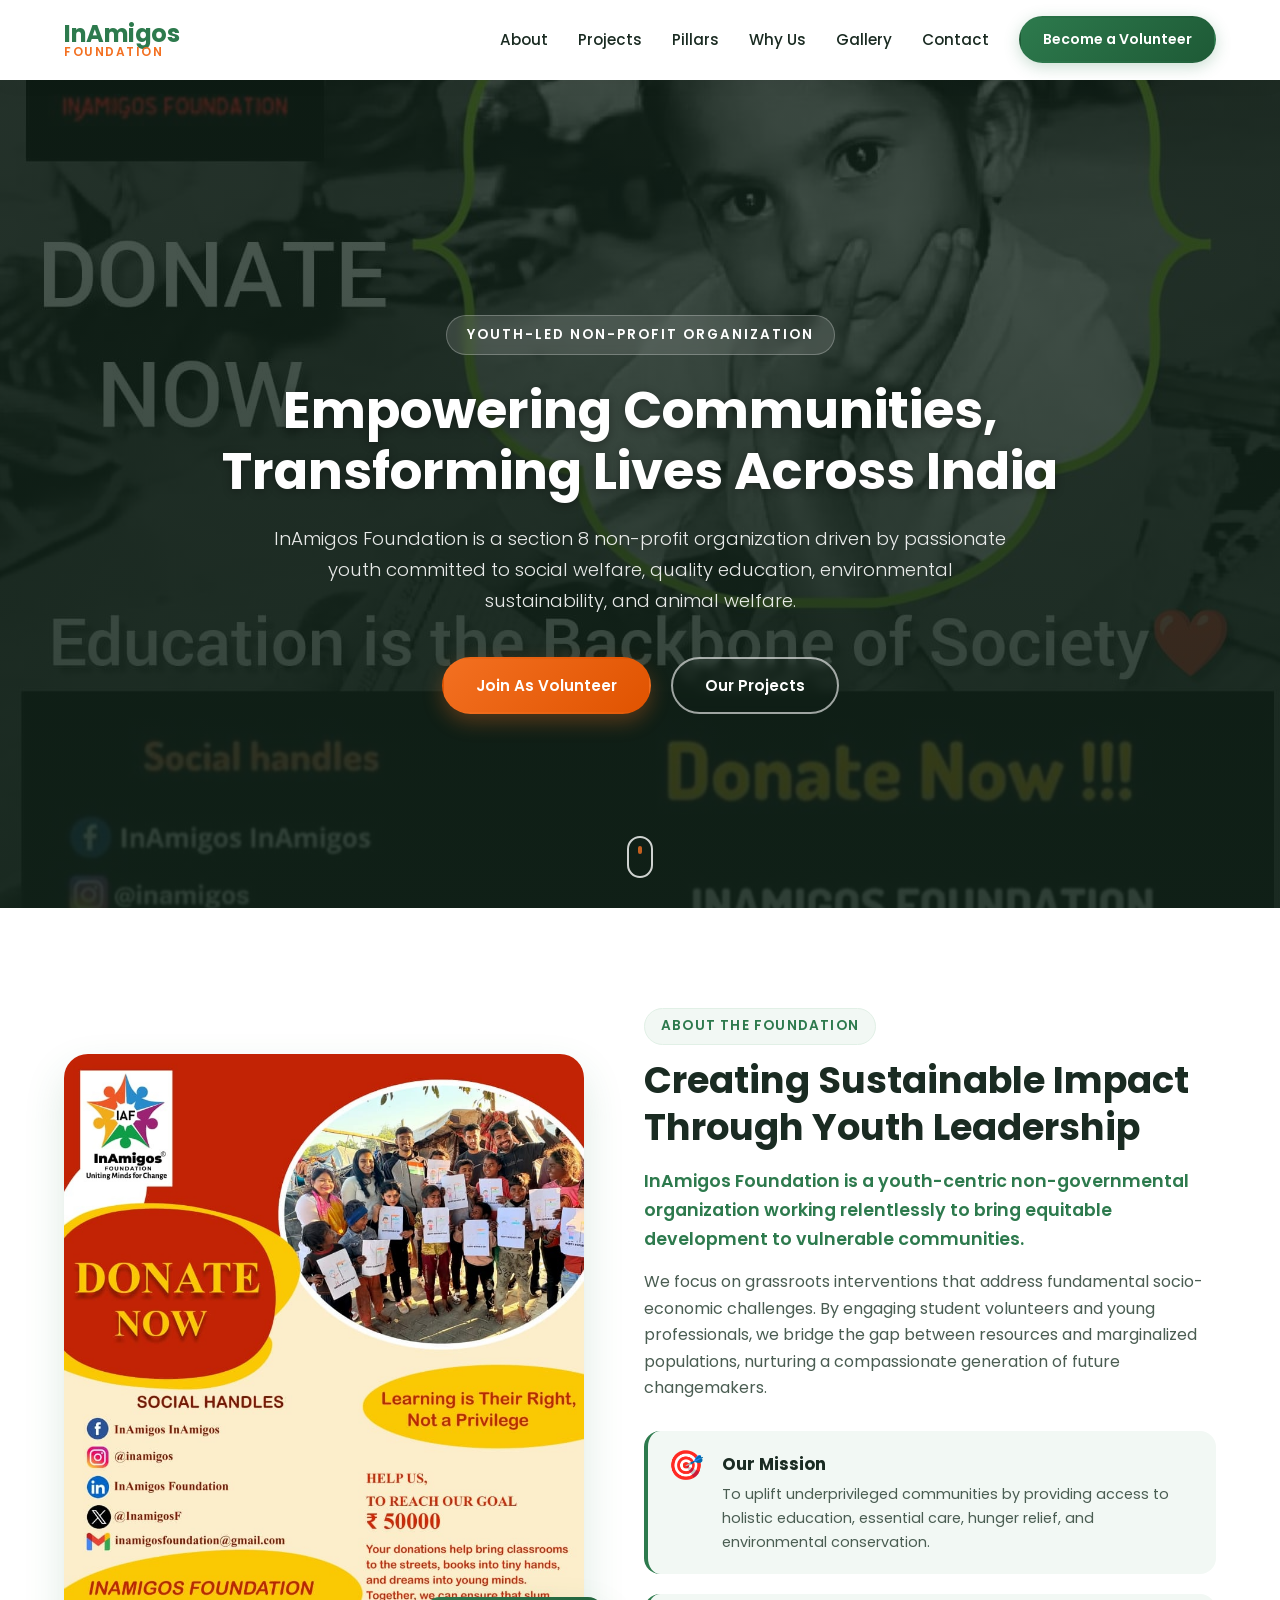
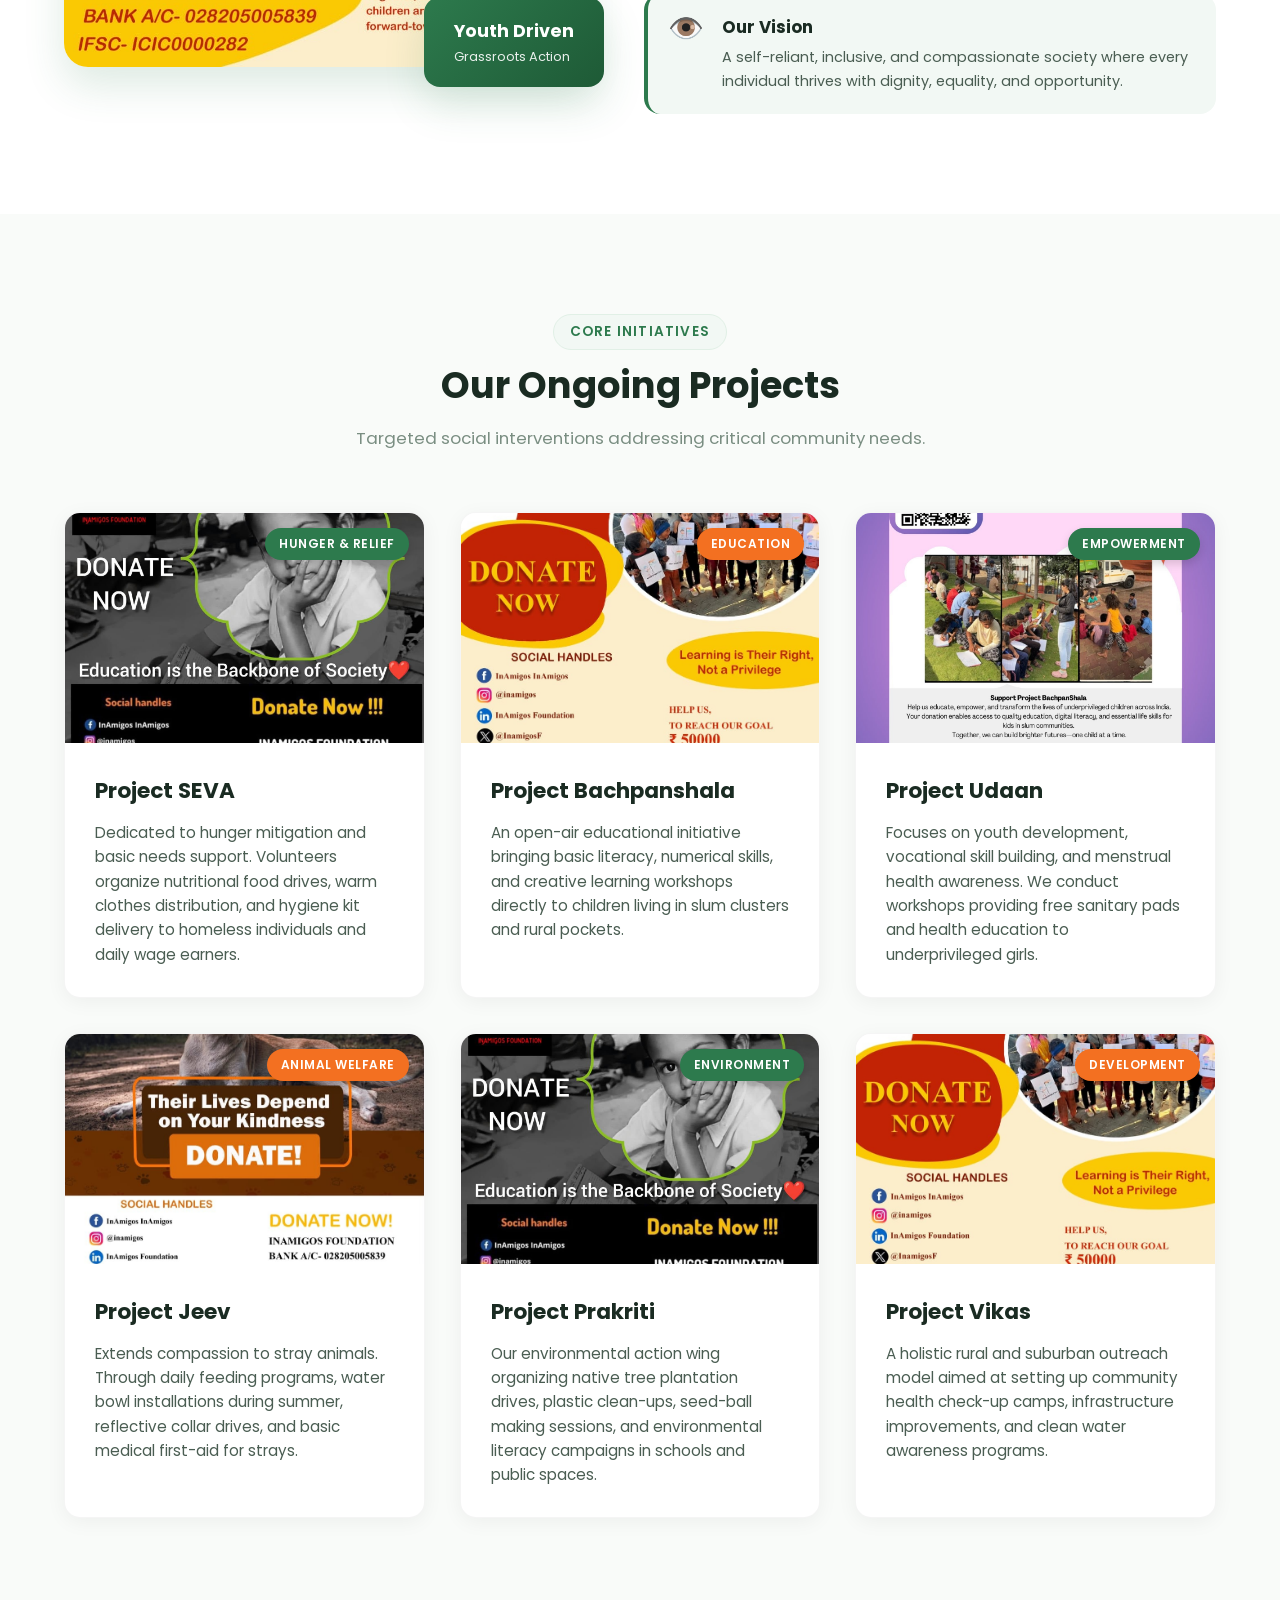
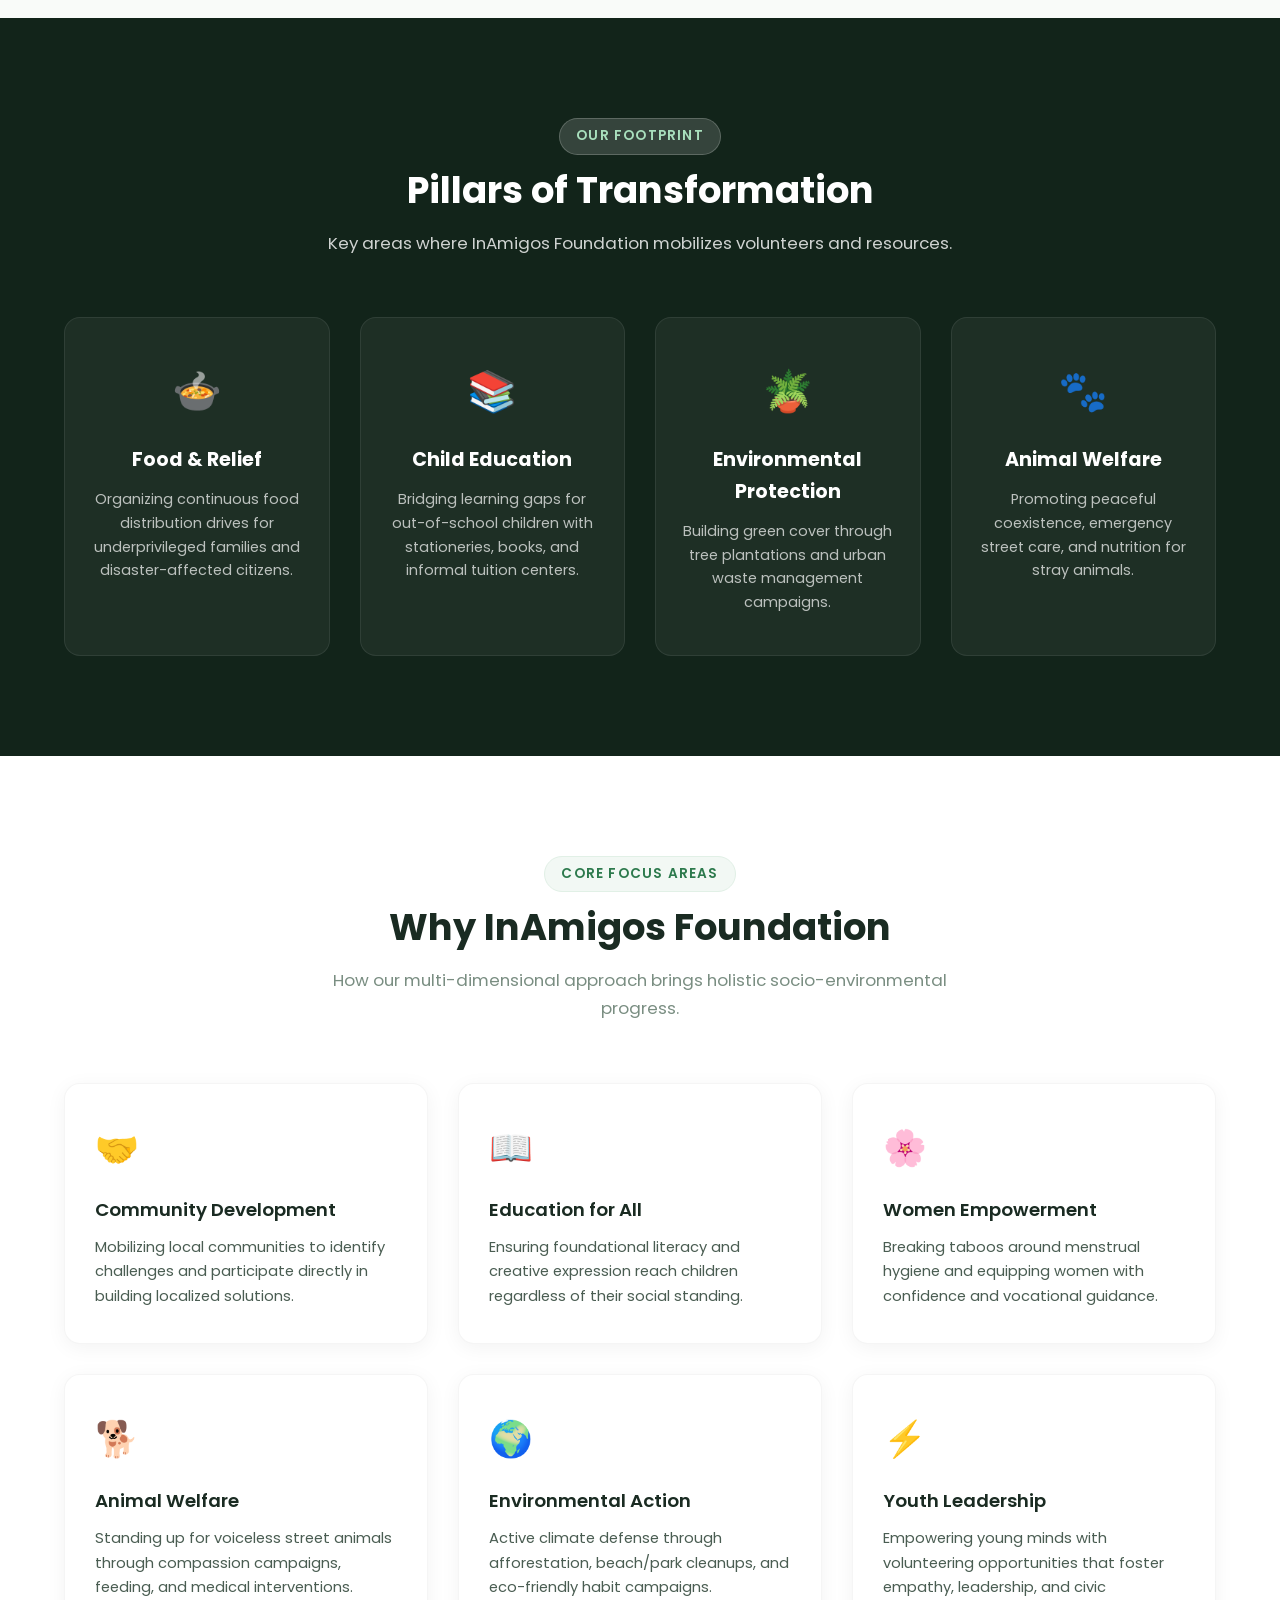
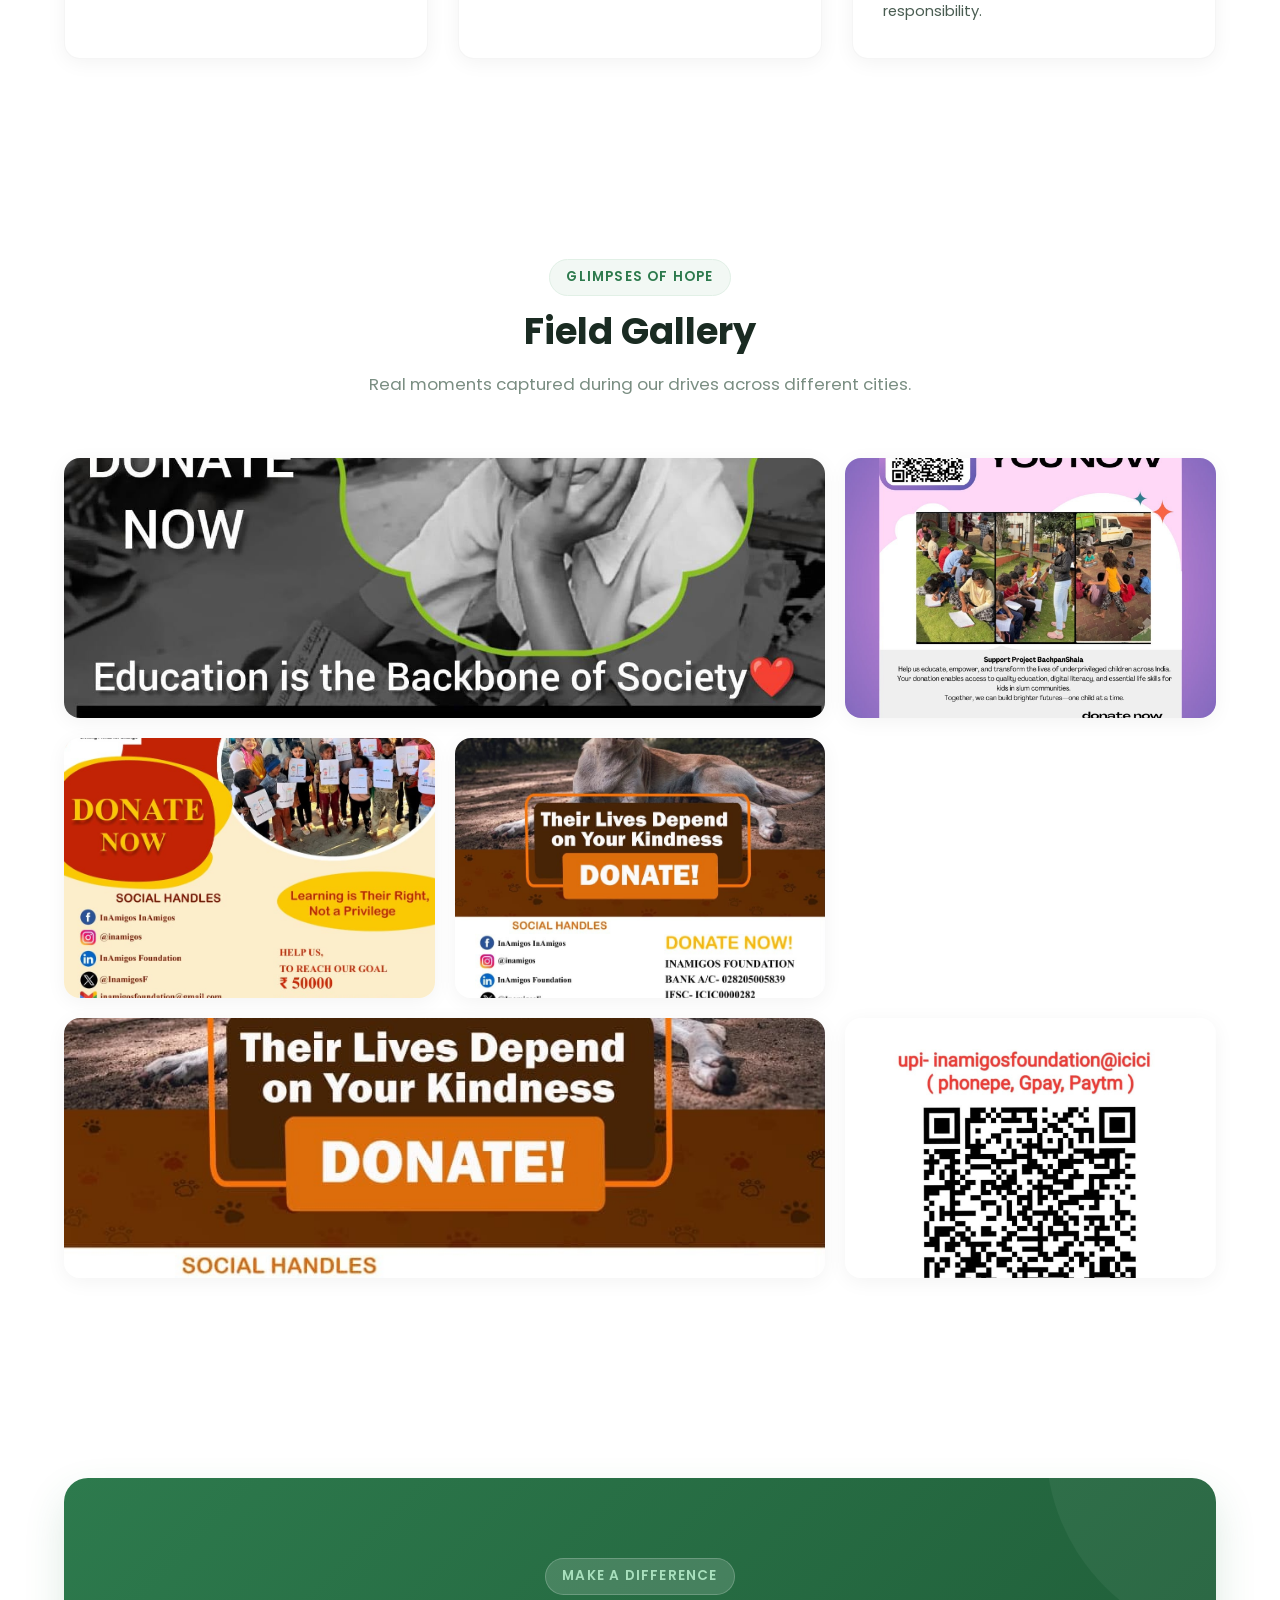
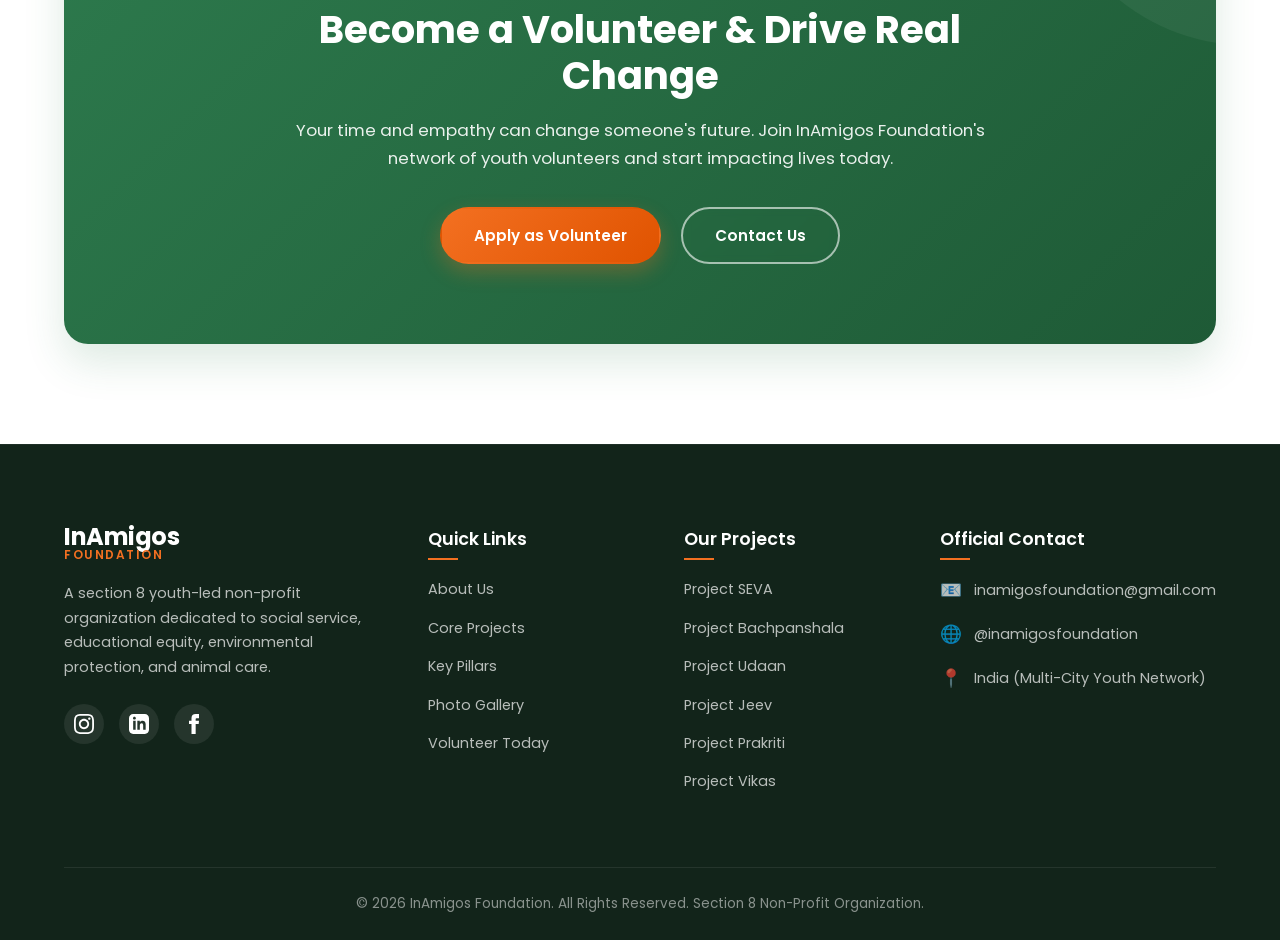
<file: InAmigos-NGO/index.html>
<!DOCTYPE html>
<html lang="en">
<head>
    <meta charset="UTF-8">
    <meta name="viewport" content="width=device-width, initial-scale=1.0">
    <title>InAmigos Foundation | Youth-Led NGO for Social Impact</title>
    <!-- Google Fonts: Poppins -->
    <link rel="preconnect" href="https://fonts.googleapis.com">
    <link rel="preconnect" href="https://fonts.gstatic.com" crossorigin>
    <link href="https://fonts.googleapis.com/css2?family=Poppins:ital,wght@0,300;0,400;0,500;0,600;0,700;1,400&display=swap" rel="stylesheet">
    <link rel="stylesheet" href="style.css">
</head>
<body>

    <!-- ==========================================
         1. Sticky Glassmorphism Navbar
    =========================================== -->
    <header class="navbar-header">
        <div class="nav-container">
            <a href="#" class="logo">
                <span class="logo-text">InAmigos</span>
                <span class="logo-sub">Foundation</span>
            </a>

            <!-- Pure CSS Mobile Menu Trigger -->
            <input type="checkbox" id="nav-toggle" class="nav-toggle">
            <label for="nav-toggle" class="hamburger" aria-label="Toggle Navigation">
                <span></span>
                <span></span>
                <span></span>
            </label>

            <nav class="nav-menu">
                <a href="#about" class="nav-link">About</a>
                <a href="#projects" class="nav-link">Projects</a>
                <a href="#impact" class="nav-link">Pillars</a>
                <a href="#why-us" class="nav-link">Why Us</a>
                <a href="#gallery" class="nav-link">Gallery</a>
                <a href="#contact" class="nav-link">Contact</a>
                <a href="#cta" class="btn btn-nav">Become a Volunteer</a>
            </nav>
        </div>
    </header>

    <!-- ==========================================
         2. Hero Section
    =========================================== -->
    <section class="hero" id="home">
        <div class="hero-overlay"></div>
        <div class="hero-container">
            <span class="hero-tagline">Youth-Led Non-Profit Organization</span>
            <h1 class="hero-title">Empowering Communities, Transforming Lives Across India</h1>
            <p class="hero-description">
                InAmigos Foundation is a section 8 non-profit organization driven by passionate youth committed to social welfare, quality education, environmental sustainability, and animal welfare.
            </p>
            <div class="hero-buttons">
                <a href="#cta" class="btn btn-primary">Join As Volunteer</a>
                <a href="#projects" class="btn btn-secondary">Our Projects</a>
            </div>
        </div>
        <a href="#about" class="scroll-indicator" aria-label="Scroll Down">
            <span class="mouse">
                <span class="wheel"></span>
            </span>
        </a>
    </section>

    <!-- ==========================================
         3. About InAmigos Foundation
    =========================================== -->
    <section class="about section-padding" id="about">
        <div class="container">
            <div class="about-grid">
                <div class="about-image-wrapper">
                    <img src="images/about.jpg" alt="InAmigos Foundation Volunteers in Action" class="about-img">
                    <div class="about-experience-badge">
                        <span class="badge-title">Youth Driven</span>
                        <span class="badge-subtitle">Grassroots Action</span>
                    </div>
                </div>

                <div class="about-content">
                    <div class="section-tag">About The Foundation</div>
                    <h2 class="section-title">Creating Sustainable Impact Through Youth Leadership</h2>
                    <p class="about-lead">
                        InAmigos Foundation is a youth-centric non-governmental organization working relentlessly to bring equitable development to vulnerable communities.
                    </p>
                    <p class="about-text">
                        We focus on grassroots interventions that address fundamental socio-economic challenges. By engaging student volunteers and young professionals, we bridge the gap between resources and marginalized populations, nurturing a compassionate generation of future changemakers.
                    </p>

                    <div class="mv-cards">
                        <div class="mv-card">
                            <div class="mv-icon">🎯</div>
                            <div>
                                <h3>Our Mission</h3>
                                <p>To uplift underprivileged communities by providing access to holistic education, essential care, hunger relief, and environmental conservation.</p>
                            </div>
                        </div>

                        <div class="mv-card">
                            <div class="mv-icon">👁️</div>
                            <div>
                                <h3>Our Vision</h3>
                                <p>A self-reliant, inclusive, and compassionate society where every individual thrives with dignity, equality, and opportunity.</p>
                            </div>
                        </div>
                    </div>
                </div>
            </div>
        </div>
    </section>

    <!-- ==========================================
         4. Ongoing Projects Section
    =========================================== -->
    <section class="projects section-padding" id="projects">
        <div class="container">
            <div class="section-header text-center">
                <span class="section-tag">Core Initiatives</span>
                <h2 class="section-title">Our Ongoing Projects</h2>
                <p class="section-subtitle">Targeted social interventions addressing critical community needs.</p>
            </div>

            <div class="projects-grid">
                
                <!-- Project SEVA -->
                <article class="project-card">
                    <div class="card-img-wrapper">
                        <img src="images/seva.jpg" alt="Project SEVA - Hunger Relief" class="card-img">
                        <span class="badge badge-green">Hunger &amp; Relief</span>
                    </div>
                    <div class="card-content">
                        <h3 class="card-title">Project SEVA</h3>
                        <p class="card-text">
                            Dedicated to hunger mitigation and basic needs support. Volunteers organize nutritional food drives, warm clothes distribution, and hygiene kit delivery to homeless individuals and daily wage earners.
                        </p>
                    </div>
                </article>

                <!-- Project Bachpanshala -->
                <article class="project-card">
                    <div class="card-img-wrapper">
                        <img src="images/bachpanshala.jpg" alt="Project Bachpanshala - Slum Education" class="card-img">
                        <span class="badge badge-orange">Education</span>
                    </div>
                    <div class="card-content">
                        <h3 class="card-title">Project Bachpanshala</h3>
                        <p class="card-text">
                            An open-air educational initiative bringing basic literacy, numerical skills, and creative learning workshops directly to children living in slum clusters and rural pockets.
                        </p>
                    </div>
                </article>

                <!-- Project Udaan -->
                <article class="project-card">
                    <div class="card-img-wrapper">
                        <img src="images/udaan.jpg" alt="Project Udaan - Youth & Women Empowerment" class="card-img">
                        <span class="badge badge-green">Empowerment</span>
                    </div>
                    <div class="card-content">
                        <h3 class="card-title">Project Udaan</h3>
                        <p class="card-text">
                            Focuses on youth development, vocational skill building, and menstrual health awareness. We conduct workshops providing free sanitary pads and health education to underprivileged girls.
                        </p>
                    </div>
                </article>

                <!-- Project Jeev -->
                <article class="project-card">
                    <div class="card-img-wrapper">
                        <img src="images/jeev.jpg" alt="Project Jeev - Stray Animal Care" class="card-img">
                        <span class="badge badge-orange">Animal Welfare</span>
                    </div>
                    <div class="card-content">
                        <h3 class="card-title">Project Jeev</h3>
                        <p class="card-text">
                            Extends compassion to stray animals. Through daily feeding programs, water bowl installations during summer, reflective collar drives, and basic medical first-aid for strays.
                        </p>
                    </div>
                </article>

                <!-- Project Prakriti -->
                <article class="project-card">
                    <div class="card-img-wrapper">
                        <img src="images/prakriti.jpg" alt="Project Prakriti - Tree Plantation Drive" class="card-img">
                        <span class="badge badge-green">Environment</span>
                    </div>
                    <div class="card-content">
                        <h3 class="card-title">Project Prakriti</h3>
                        <p class="card-text">
                            Our environmental action wing organizing native tree plantation drives, plastic clean-ups, seed-ball making sessions, and environmental literacy campaigns in schools and public spaces.
                        </p>
                    </div>
                </article>

                <!-- Project Vikas -->
                <article class="project-card">
                    <div class="card-img-wrapper">
                        <img src="images/vikas.jpg" alt="Project Vikas - Community Upliftment" class="card-img">
                        <span class="badge badge-orange">Development</span>
                    </div>
                    <div class="card-content">
                        <h3 class="card-title">Project Vikas</h3>
                        <p class="card-text">
                            A holistic rural and suburban outreach model aimed at setting up community health check-up camps, infrastructure improvements, and clean water awareness programs.
                        </p>
                    </div>
                </article>

            </div>
        </div>
    </section>

    <!-- ==========================================
         5. Social Impact Categories
    =========================================== -->
    <section class="impact section-padding" id="impact">
        <div class="container">
            <div class="section-header text-center light">
                <span class="section-tag light">Our Footprint</span>
                <h2 class="section-title">Pillars of Transformation</h2>
                <p class="section-subtitle">Key areas where InAmigos Foundation mobilizes volunteers and resources.</p>
            </div>

            <div class="impact-grid">
                <div class="impact-card">
                    <div class="impact-icon-box">🍲</div>
                    <h3>Food &amp; Relief</h3>
                    <p>Organizing continuous food distribution drives for underprivileged families and disaster-affected citizens.</p>
                </div>

                <div class="impact-card">
                    <div class="impact-icon-box">📚</div>
                    <h3>Child Education</h3>
                    <p>Bridging learning gaps for out-of-school children with stationeries, books, and informal tuition centers.</p>
                </div>

                <div class="impact-card">
                    <div class="impact-icon-box">🪴</div>
                    <h3>Environmental Protection</h3>
                    <p>Building green cover through tree plantations and urban waste management campaigns.</p>
                </div>

                <div class="impact-card">
                    <div class="impact-icon-box">🐾</div>
                    <h3>Animal Welfare</h3>
                    <p>Promoting peaceful coexistence, emergency street care, and nutrition for stray animals.</p>
                </div>
            </div>
        </div>
    </section>

    <!-- ==========================================
         6. Why Choose InAmigos Foundation
    =========================================== -->
    <section class="why-us section-padding" id="why-us">
        <div class="container">
            <div class="section-header text-center">
                <span class="section-tag">Core Focus Areas</span>
                <h2 class="section-title">Why InAmigos Foundation</h2>
                <p class="section-subtitle">How our multi-dimensional approach brings holistic socio-environmental progress.</p>
            </div>

            <div class="why-grid">
                <div class="why-card">
                    <div class="why-icon">🤝</div>
                    <h3>Community Development</h3>
                    <p>Mobilizing local communities to identify challenges and participate directly in building localized solutions.</p>
                </div>

                <div class="why-card">
                    <div class="why-icon">📖</div>
                    <h3>Education for All</h3>
                    <p>Ensuring foundational literacy and creative expression reach children regardless of their social standing.</p>
                </div>

                <div class="why-card">
                    <div class="why-icon">🌸</div>
                    <h3>Women Empowerment</h3>
                    <p>Breaking taboos around menstrual hygiene and equipping women with confidence and vocational guidance.</p>
                </div>

                <div class="why-card">
                    <div class="why-icon">🐕</div>
                    <h3>Animal Welfare</h3>
                    <p>Standing up for voiceless street animals through compassion campaigns, feeding, and medical interventions.</p>
                </div>

                <div class="why-card">
                    <div class="why-icon">🌍</div>
                    <h3>Environmental Action</h3>
                    <p>Active climate defense through afforestation, beach/park cleanups, and eco-friendly habit campaigns.</p>
                </div>

                <div class="why-card">
                    <div class="why-icon">⚡</div>
                    <h3>Youth Leadership</h3>
                    <p>Empowering young minds with volunteering opportunities that foster empathy, leadership, and civic responsibility.</p>
                </div>
            </div>
        </div>
    </section>

    <!-- ==========================================
         7. Gallery Section
    =========================================== -->
    <section class="gallery section-padding" id="gallery">
        <div class="container">
            <div class="section-header text-center">
                <span class="section-tag">Glimpses of Hope</span>
                <h2 class="section-title">Field Gallery</h2>
                <p class="section-subtitle">Real moments captured during our drives across different cities.</p>
            </div>

            <div class="gallery-grid">
                <div class="gallery-item item-large">
                    <img src="images/gallery1.jpg" alt="InAmigos Food Distribution Drive" class="gallery-img">
                    <div class="gallery-overlay">
                        <span class="gallery-category">Project SEVA</span>
                        <h4>Food Distribution Drive</h4>
                    </div>
                </div>

                <div class="gallery-item">
                    <img src="images/gallery2.jpg" alt="Teaching Slum Children" class="gallery-img">
                    <div class="gallery-overlay">
                        <span class="gallery-category">Project Bachpanshala</span>
                        <h4>Outdoor Classroom</h4>
                    </div>
                </div>

                <div class="gallery-item">
                    <img src="images/gallery3.jpg" alt="Tree Plantation Drive" class="gallery-img">
                    <div class="gallery-overlay">
                        <span class="gallery-category">Project Prakriti</span>
                        <h4>Plantation Campaign</h4>
                    </div>
                </div>

                <div class="gallery-item">
                    <img src="images/gallery4.jpg" alt="Stray Animal Feeding" class="gallery-img">
                    <div class="gallery-overlay">
                        <span class="gallery-category">Project Jeev</span>
                        <h4>Street Animal Feeding</h4>
                    </div>
                </div>

                <div class="gallery-item item-wide">
                    <img src="images/gallery5.jpg" alt="Menstrual Hygiene Workshop" class="gallery-img">
                    <div class="gallery-overlay">
                        <span class="gallery-category">Project Udaan</span>
                        <h4>Health &amp; Hygiene Drive</h4>
                    </div>
                </div>

                <div class="gallery-item">
                    <img src="images/gallery6.jpg" alt="Volunteer Group Photo" class="gallery-img">
                    <div class="gallery-overlay">
                        <span class="gallery-category">Volunteers</span>
                        <h4>Youth Action Team</h4>
                    </div>
                </div>
            </div>
        </div>
    </section>

    <!-- ==========================================
         8. Call to Action Banner
    =========================================== -->
    <section class="cta section-padding" id="cta">
        <div class="container">
            <div class="cta-banner">
                <div class="cta-content">
                    <span class="section-tag light">Make A Difference</span>
                    <h2 class="cta-title">Become a Volunteer &amp; Drive Real Change</h2>
                    <p class="cta-text">
                        Your time and empathy can change someone's future. Join InAmigos Foundation's network of youth volunteers and start impacting lives today.
                    </p>
                    <div class="cta-buttons">
                        <a href="mailto:inamigosfoundation@gmail.com?subject=Volunteer%20Application" class="btn btn-primary">Apply as Volunteer</a>
                        <a href="#contact" class="btn btn-secondary">Contact Us</a>
                    </div>
                </div>
            </div>
        </div>
    </section>

    <!-- ==========================================
         9. Footer & Official Links
    =========================================== -->
    <footer class="footer" id="contact">
        <div class="container">
            <div class="footer-grid">
                
                <!-- Col 1: About NGO -->
                <div class="footer-col footer-about">
                    <a href="#" class="logo footer-logo">
                        <span class="logo-text light">InAmigos</span>
                        <span class="logo-sub">Foundation</span>
                    </a>
                    <p>
                        A section 8 youth-led non-profit organization dedicated to social service, educational equity, environmental protection, and animal care.
                    </p>
                    <div class="social-links">
                        <a href="https://www.instagram.com/inamigosfoundation/" target="_blank" rel="noopener noreferrer" aria-label="Instagram">
                            <svg width="20" height="20" fill="currentColor" viewBox="0 0 24 24"><path d="M12 2.163c3.204 0 3.584.012 4.85.07 3.252.148 4.771 1.691 4.919 4.919.058 1.265.069 1.645.069 4.849 0 3.205-.012 3.584-.069 4.849-.149 3.225-1.664 4.771-4.919 4.919-1.266.058-1.644.07-4.85.07-3.204 0-3.584-.012-4.849-.07-3.26-.149-4.771-1.699-4.919-4.92-.058-1.265-.07-1.644-.07-4.849 0-3.204.013-3.583.07-4.849.149-3.227 1.664-4.771 4.919-4.919 1.266-.057 1.645-.069 4.849-.069zm0-2.163c-3.259 0-3.667.014-4.947.072-4.358.2-6.78 2.618-6.98 6.98-.059 1.281-.073 1.689-.073 4.948 0 3.259.014 3.668.072 4.948.2 4.358 2.618 6.78 6.98 6.98 1.281.058 1.689.072 4.948.072 3.259 0 3.668-.014 4.948-.072 4.354-.2 6.782-2.618 6.979-6.98.059-1.28.073-1.689.073-4.948 0-3.259-.014-3.667-.072-4.947-.196-4.354-2.617-6.78-6.979-6.98-1.281-.059-1.69-.073-4.949-.073zm0 5.838c-3.403 0-6.162 2.759-6.162 6.162s2.759 6.163 6.162 6.163 6.162-2.759 6.162-6.163c0-3.403-2.759-6.162-6.162-6.162zm0 10.162c-2.209 0-4-1.79-4-4 0-2.209 1.791-4 4-4s4 1.791 4 4c0 2.21-1.791 4-4 4zm6.406-11.845c-.796 0-1.441.645-1.441 1.44s.645 1.44 1.441 1.44c.795 0 1.439-.645 1.439-1.44s-.644-1.44-1.439-1.44z"/></svg>
                        </a>
                        <a href="https://www.linkedin.com/company/inamigos-foundation/" target="_blank" rel="noopener noreferrer" aria-label="LinkedIn">
                            <svg width="20" height="20" fill="currentColor" viewBox="0 0 24 24"><path d="M19 0h-14c-2.761 0-5 2.239-5 5v14c0 2.761 2.239 5 5 5h14c2.762 0 5-2.239 5-5v-14c0-2.761-2.238-5-5-5zm-11 19h-3v-11h3v11zm-1.5-12.268c-.966 0-1.75-.79-1.75-1.764s.784-1.764 1.75-1.764 1.75.79 1.75 1.764-.783 1.764-1.75 1.764zm13.5 12.268h-3v-5.604c0-3.368-4-3.113-4 0v5.604h-3v-11h3v1.765c1.396-2.586 7-2.777 7 2.476v6.759z"/></svg>
                        </a>
                        <a href="https://www.facebook.com/inamigosfoundation/" target="_blank" rel="noopener noreferrer" aria-label="Facebook">
                            <svg width="20" height="20" fill="currentColor" viewBox="0 0 24 24"><path d="M9 8H6v4h3v12h5V12h3.642L18 8h-4V6.333C14 5.374 14.5 5 15.5 5H18V0h-3.808C10.592 0 9 1.849 9 4.968V8z"/></svg>
                        </a>
                    </div>
                </div>

                <!-- Col 2: Navigation -->
                <div class="footer-col">
                    <h4 class="footer-heading">Quick Links</h4>
                    <ul class="footer-links">
                        <li><a href="#about">About Us</a></li>
                        <li><a href="#projects">Core Projects</a></li>
                        <li><a href="#impact">Key Pillars</a></li>
                        <li><a href="#gallery">Photo Gallery</a></li>
                        <li><a href="#cta">Volunteer Today</a></li>
                    </ul>
                </div>

                <!-- Col 3: Projects Direct -->
                <div class="footer-col">
                    <h4 class="footer-heading">Our Projects</h4>
                    <ul class="footer-links">
                        <li><a href="#projects">Project SEVA</a></li>
                        <li><a href="#projects">Project Bachpanshala</a></li>
                        <li><a href="#projects">Project Udaan</a></li>
                        <li><a href="#projects">Project Jeev</a></li>
                        <li><a href="#projects">Project Prakriti</a></li>
                        <li><a href="#projects">Project Vikas</a></li>
                    </ul>
                </div>

                <!-- Col 4: Official Contact -->
                <div class="footer-col">
                    <h4 class="footer-heading">Official Contact</h4>
                    <ul class="footer-contact">
                        <li>
                            <span class="contact-icon">📧</span>
                            <a href="mailto:inamigosfoundation@gmail.com">inamigosfoundation@gmail.com</a>
                        </li>
                        <li>
                            <span class="contact-icon">🌐</span>
                            <a href="https://www.instagram.com/inamigosfoundation/" target="_blank" rel="noopener">@inamigosfoundation</a>
                        </li>
                        <li>
                            <span class="contact-icon">📍</span>
                            <span>India (Multi-City Youth Network)</span>
                        </li>
                    </ul>
                </div>

            </div>

            <div class="footer-bottom">
                <p>&copy; 2026 InAmigos Foundation. All Rights Reserved. Section 8 Non-Profit Organization.</p>
            </div>
        </div>
    </footer>

</body>
</html>
</file>
<file: InAmigos-NGO/style.css>
/* ==========================================================================
   InAmigos Foundation - Modern Soft-Green & Orange Design System
   Pure CSS3 Implementation
   ========================================================================== */

/* --------------------------------------------------------------------------
   1. CSS Custom Properties (Variables)
   -------------------------------------------------------------------------- */
:root {
    /* Color Palette */
    --primary-green: #2d7a4d;
    --primary-green-hover: #23613c;
    --soft-green-bg: #f2f8f4;
    --mint-accent: #e1f0e6;
    
    --accent-orange: #f37021;
    --accent-orange-hover: #d95e14;
    --soft-orange-bg: #fff5ee;

    --dark-text: #1a2b22;
    --body-text: #4a5d52;
    --light-text: #7a8e82;

    --bg-white: #ffffff;
    --bg-offwhite: #f9fbf9;
    --dark-bg: #12241a;

    /* Glassmorphism & Shadow Effects */
    --glass-bg: rgba(255, 255, 255, 0.88);
    --glass-border: rgba(255, 255, 255, 0.5);
    --shadow-soft: 0 10px 30px rgba(45, 122, 77, 0.08);
    --shadow-hover: 0 18px 40px rgba(45, 122, 77, 0.16);
    --shadow-card: 0 4px 20px rgba(0, 0, 0, 0.05);

    /* Gradients */
    --grad-primary: linear-gradient(135deg, var(--primary-green) 0%, #1e5a36 100%);
    --grad-accent: linear-gradient(135deg, var(--accent-orange) 0%, #e05300 100%);
    --grad-overlay: linear-gradient(180deg, rgba(18, 36, 26, 0.75) 0%, rgba(18, 36, 26, 0.88) 100%);

    /* Transitions & Borders */
    --radius-sm: 8px;
    --radius-md: 16px;
    --radius-lg: 24px;
    --transition: all 0.35s cubic-bezier(0.25, 0.8, 0.25, 1);
}

/* --------------------------------------------------------------------------
   2. Reset & General Setup
   -------------------------------------------------------------------------- */
* {
    margin: 0;
    padding: 0;
    box-sizing: border-box;
}

html {
    scroll-behavior: smooth;
    font-size: 16px;
}

body {
    font-family: 'Poppins', -apple-system, BlinkMacSystemFont, sans-serif;
    color: var(--body-text);
    background-color: var(--bg-white);
    line-height: 1.65;
    overflow-x: hidden;
}

a {
    text-decoration: none;
    color: inherit;
    transition: var(--transition);
}

img {
    max-width: 100%;
    height: auto;
    display: block;
}

ul {
    list-style: none;
}

.container {
    width: 90%;
    max-width: 1200px;
    margin: 0 auto;
}

.section-padding {
    padding: 100px 0;
}

/* Section Header Typography */
.section-header {
    margin-bottom: 60px;
}

.text-center {
    text-align: center;
}

.section-tag {
    display: inline-block;
    padding: 6px 16px;
    background-color: var(--soft-green-bg);
    color: var(--primary-green);
    font-size: 0.85rem;
    font-weight: 600;
    text-transform: uppercase;
    letter-spacing: 1.2px;
    border-radius: 50px;
    margin-bottom: 12px;
    border: 1px solid var(--mint-accent);
}

.section-tag.light {
    background-color: rgba(255, 255, 255, 0.15);
    color: #a8e0bd;
    border-color: rgba(255, 255, 255, 0.2);
}

.section-title {
    font-size: 2.3rem;
    font-weight: 700;
    color: var(--dark-text);
    line-height: 1.3;
    margin-bottom: 15px;
}

.section-header.light .section-title {
    color: var(--bg-white);
}

.section-subtitle {
    font-size: 1.05rem;
    color: var(--light-text);
    max-width: 650px;
    margin: 0 auto;
}

.section-header.light .section-subtitle {
    color: rgba(255, 255, 255, 0.8);
}

/* Buttons */
.btn {
    display: inline-flex;
    align-items: center;
    justify-content: center;
    padding: 14px 32px;
    font-size: 0.95rem;
    font-weight: 600;
    border-radius: 50px;
    cursor: pointer;
    transition: var(--transition);
    border: 2px solid transparent;
}

.btn-primary {
    background: var(--grad-accent);
    color: var(--bg-white);
    box-shadow: 0 8px 20px rgba(243, 112, 33, 0.3);
}

.btn-primary:hover {
    transform: translateY(-3px);
    box-shadow: 0 12px 25px rgba(243, 112, 33, 0.45);
}

.btn-secondary {
    background: transparent;
    color: var(--bg-white);
    border-color: rgba(255, 255, 255, 0.6);
    backdrop-filter: blur(4px);
}

.btn-secondary:hover {
    background: var(--bg-white);
    color: var(--primary-green);
    border-color: var(--bg-white);
    transform: translateY(-3px);
}

/* --------------------------------------------------------------------------
   3. Sticky Navbar & Mobile Navigation
   -------------------------------------------------------------------------- */
.navbar-header {
    position: sticky;
    top: 0;
    width: 100%;
    z-index: 1000;
    background: var(--glass-bg);
    backdrop-filter: blur(12px);
    -webkit-backdrop-filter: blur(12px);
    border-bottom: 1px solid var(--glass-border);
    box-shadow: 0 4px 20px rgba(0, 0, 0, 0.03);
}

.nav-container {
    display: flex;
    justify-content: space-between;
    align-items: center;
    padding: 16px 5%;
    max-width: 1280px;
    margin: 0 auto;
}

.logo {
    display: flex;
    flex-direction: column;
    line-height: 1;
}

.logo-text {
    font-size: 1.5rem;
    font-weight: 700;
    color: var(--primary-green);
    letter-spacing: -0.5px;
}

.logo-text.light {
    color: var(--bg-white);
}

.logo-sub {
    font-size: 0.75rem;
    font-weight: 600;
    color: var(--accent-orange);
    text-transform: uppercase;
    letter-spacing: 1.5px;
}

.nav-menu {
    display: flex;
    align-items: center;
    gap: 30px;
}

.nav-link {
    font-size: 0.95rem;
    font-weight: 500;
    color: var(--dark-text);
    position: relative;
}

.nav-link::after {
    content: '';
    position: absolute;
    bottom: -4px;
    left: 0;
    width: 0;
    height: 2px;
    background-color: var(--accent-orange);
    transition: var(--transition);
}

.nav-link:hover {
    color: var(--accent-orange);
}

.nav-link:hover::after {
    width: 100%;
}

.btn-nav {
    padding: 10px 22px;
    background: var(--grad-primary);
    color: var(--bg-white);
    font-size: 0.88rem;
    box-shadow: 0 4px 15px rgba(45, 122, 77, 0.25);
}

.btn-nav:hover {
    transform: translateY(-2px);
    box-shadow: 0 6px 20px rgba(45, 122, 77, 0.35);
}

/* Hide checkbox & burger on desktop */
.nav-toggle, .hamburger {
    display: none;
}

/* --------------------------------------------------------------------------
   4. Hero Section
   -------------------------------------------------------------------------- */
.hero {
    position: relative;
    min-height: 92vh;
    background: url('images/hero.jpg') no-repeat center center/cover;
    display: flex;
    align-items: center;
    justify-content: center;
    text-align: center;
    color: var(--bg-white);
    padding: 120px 20px 80px;
}

.hero-overlay {
    position: absolute;
    top: 0;
    left: 0;
    width: 100%;
    height: 100%;
    background: var(--grad-overlay);
}

.hero-container {
    position: relative;
    z-index: 2;
    max-width: 850px;
}

.hero-tagline {
    display: inline-block;
    padding: 8px 20px;
    background: rgba(255, 255, 255, 0.12);
    border: 1px solid rgba(255, 255, 255, 0.25);
    border-radius: 50px;
    font-size: 0.85rem;
    font-weight: 600;
    text-transform: uppercase;
    letter-spacing: 2px;
    margin-bottom: 25px;
    backdrop-filter: blur(5px);
}

.hero-title {
    font-size: 3.2rem;
    font-weight: 700;
    line-height: 1.2;
    margin-bottom: 20px;
    text-shadow: 0 2px 10px rgba(0, 0, 0, 0.3);
}

.hero-description {
    font-size: 1.15rem;
    font-weight: 300;
    line-height: 1.7;
    margin-bottom: 40px;
    color: rgba(255, 255, 255, 0.9);
    max-width: 750px;
    margin-left: auto;
    margin-right: auto;
}

.hero-buttons {
    display: flex;
    gap: 20px;
    justify-content: center;
}

/* Mouse Scroll Animation (Pure CSS) */
.scroll-indicator {
    position: absolute;
    bottom: 30px;
    left: 50%;
    transform: translateX(-50%);
    z-index: 2;
    opacity: 0.8;
    transition: var(--transition);
}

.scroll-indicator:hover {
    opacity: 1;
}

.mouse {
    width: 26px;
    height: 42px;
    border: 2px solid var(--bg-white);
    border-radius: 20px;
    display: block;
    position: relative;
}

.wheel {
    width: 4px;
    height: 8px;
    background-color: var(--accent-orange);
    border-radius: 2px;
    position: absolute;
    top: 8px;
    left: 50%;
    transform: translateX(-50%);
    animation: scrollWheel 2s infinite;
}

@keyframes scrollWheel {
    0% { opacity: 1; transform: translate(-50%, 0); }
    100% { opacity: 0; transform: translate(-50%, 15px); }
}

/* --------------------------------------------------------------------------
   5. About Section
   -------------------------------------------------------------------------- */
.about-grid {
    display: grid;
    grid-template-columns: 1fr 1.1fr;
    gap: 60px;
    align-items: center;
}

.about-image-wrapper {
    position: relative;
}

.about-img {
    width: 100%;
    border-radius: var(--radius-lg);
    box-shadow: var(--shadow-hover);
    object-fit: cover;
}

.about-experience-badge {
    position: absolute;
    bottom: -20px;
    right: -20px;
    background: var(--grad-primary);
    color: var(--bg-white);
    padding: 20px 30px;
    border-radius: var(--radius-md);
    box-shadow: var(--shadow-hover);
    display: flex;
    flex-direction: column;
}

.badge-title {
    font-size: 1.1rem;
    font-weight: 700;
}

.badge-subtitle {
    font-size: 0.8rem;
    opacity: 0.9;
}

.about-lead {
    font-size: 1.1rem;
    font-weight: 600;
    color: var(--primary-green);
    margin-bottom: 15px;
}

.about-text {
    color: var(--body-text);
    margin-bottom: 30px;
}

.mv-cards {
    display: flex;
    flex-direction: column;
    gap: 20px;
}

.mv-card {
    display: flex;
    gap: 18px;
    padding: 20px;
    background-color: var(--soft-green-bg);
    border-radius: var(--radius-md);
    border-left: 4px solid var(--primary-green);
}

.mv-icon {
    font-size: 1.8rem;
    line-height: 1;
}

.mv-card h3 {
    font-size: 1.05rem;
    color: var(--dark-text);
    margin-bottom: 4px;
}

.mv-card p {
    font-size: 0.9rem;
    color: var(--body-text);
}

/* --------------------------------------------------------------------------
   6. Projects Section (Hover Cards)
   -------------------------------------------------------------------------- */
.projects {
    background-color: var(--bg-offwhite);
}

.projects-grid {
    display: grid;
    grid-template-columns: repeat(auto-fit, minmax(340px, 1fr));
    gap: 35px;
}

.project-card {
    background: var(--bg-white);
    border-radius: var(--radius-md);
    overflow: hidden;
    box-shadow: var(--shadow-card);
    transition: var(--transition);
    display: flex;
    flex-direction: column;
    border: 1px solid rgba(0, 0, 0, 0.04);
}

.project-card:hover {
    transform: translateY(-10px);
    box-shadow: var(--shadow-hover);
}

.card-img-wrapper {
    position: relative;
    height: 230px;
    overflow: hidden;
}

.card-img {
    width: 100%;
    height: 100%;
    object-fit: cover;
    transition: transform 0.5s ease;
}

.project-card:hover .card-img {
    transform: scale(1.08);
}

.badge {
    position: absolute;
    top: 15px;
    right: 15px;
    padding: 6px 14px;
    border-radius: 50px;
    font-size: 0.75rem;
    font-weight: 600;
    text-transform: uppercase;
    letter-spacing: 0.5px;
    box-shadow: 0 4px 10px rgba(0, 0, 0, 0.15);
}

.badge-green {
    background-color: var(--primary-green);
    color: var(--bg-white);
}

.badge-orange {
    background-color: var(--accent-orange);
    color: var(--bg-white);
}

.card-content {
    padding: 30px;
    flex-grow: 1;
    display: flex;
    flex-direction: column;
}

.card-title {
    font-size: 1.35rem;
    color: var(--dark-text);
    margin-bottom: 12px;
    font-weight: 700;
}

.card-text {
    font-size: 0.95rem;
    color: var(--body-text);
    line-height: 1.6;
}

/* --------------------------------------------------------------------------
   7. Impact Pillars Section
   -------------------------------------------------------------------------- */
.impact {
    background: var(--dark-bg);
    color: var(--bg-white);
    position: relative;
}

.impact-grid {
    display: grid;
    grid-template-columns: repeat(auto-fit, minmax(240px, 1fr));
    gap: 30px;
}

.impact-card {
    background: rgba(255, 255, 255, 0.05);
    border: 1px solid rgba(255, 255, 255, 0.08);
    padding: 40px 25px;
    border-radius: var(--radius-md);
    text-align: center;
    transition: var(--transition);
}

.impact-card:hover {
    background: rgba(255, 255, 255, 0.1);
    transform: translateY(-6px);
    border-color: var(--accent-orange);
}

.impact-icon-box {
    font-size: 2.5rem;
    margin-bottom: 20px;
}

.impact-card h3 {
    font-size: 1.2rem;
    color: var(--bg-white);
    margin-bottom: 12px;
}

.impact-card p {
    font-size: 0.9rem;
    color: rgba(255, 255, 255, 0.7);
}

/* --------------------------------------------------------------------------
   8. Why Choose InAmigos Section
   -------------------------------------------------------------------------- */
.why-grid {
    display: grid;
    grid-template-columns: repeat(auto-fit, minmax(320px, 1fr));
    gap: 30px;
}

.why-card {
    background: var(--bg-white);
    padding: 35px 30px;
    border-radius: var(--radius-md);
    box-shadow: var(--shadow-card);
    border: 1px solid rgba(0, 0, 0, 0.04);
    transition: var(--transition);
}

.why-card:hover {
    transform: translateY(-5px);
    box-shadow: var(--shadow-soft);
    border-color: var(--mint-accent);
}

.why-icon {
    font-size: 2.2rem;
    margin-bottom: 18px;
    display: inline-block;
}

.why-card h3 {
    font-size: 1.15rem;
    color: var(--dark-text);
    margin-bottom: 10px;
    font-weight: 600;
}

.why-card p {
    font-size: 0.92rem;
    color: var(--body-text);
}

/* --------------------------------------------------------------------------
   9. Gallery Section
   -------------------------------------------------------------------------- */
.gallery-grid {
    display: grid;
    grid-template-columns: repeat(3, 1fr);
    gap: 20px;
}

.gallery-item {
    position: relative;
    border-radius: var(--radius-md);
    overflow: hidden;
    height: 260px;
    box-shadow: var(--shadow-card);
}

.gallery-item.item-large {
    grid-column: span 2;
}

.gallery-item.item-wide {
    grid-column: span 2;
}

.gallery-img {
    width: 100%;
    height: 100%;
    object-fit: cover;
    transition: transform 0.6s ease;
}

.gallery-overlay {
    position: absolute;
    top: 0;
    left: 0;
    width: 100%;
    height: 100%;
    background: linear-gradient(180deg, rgba(0,0,0,0) 30%, rgba(18, 36, 26, 0.85) 100%);
    display: flex;
    flex-direction: column;
    justify-content: flex-end;
    padding: 25px;
    color: var(--bg-white);
    opacity: 0;
    transition: var(--transition);
}

.gallery-category {
    font-size: 0.75rem;
    color: var(--accent-orange);
    text-transform: uppercase;
    font-weight: 600;
    letter-spacing: 1px;
}

.gallery-overlay h4 {
    font-size: 1.1rem;
    font-weight: 600;
}

.gallery-item:hover .gallery-img {
    transform: scale(1.1);
}

.gallery-item:hover .gallery-overlay {
    opacity: 1;
}

/* --------------------------------------------------------------------------
   10. Call to Action Section
   -------------------------------------------------------------------------- */
.cta-banner {
    background: var(--grad-primary);
    border-radius: var(--radius-lg);
    padding: 80px 40px;
    text-align: center;
    color: var(--bg-white);
    box-shadow: var(--shadow-hover);
    position: relative;
    overflow: hidden;
}

.cta-banner::before {
    content: '';
    position: absolute;
    top: -50%;
    right: -20%;
    width: 400px;
    height: 400px;
    background: rgba(255, 255, 255, 0.05);
    border-radius: 50%;
}

.cta-content {
    position: relative;
    z-index: 2;
    max-width: 700px;
    margin: 0 auto;
}

.cta-title {
    font-size: 2.4rem;
    font-weight: 700;
    margin-bottom: 18px;
    line-height: 1.2;
}

.cta-text {
    font-size: 1.05rem;
    margin-bottom: 35px;
    opacity: 0.9;
}

.cta-buttons {
    display: flex;
    gap: 20px;
    justify-content: center;
}

/* --------------------------------------------------------------------------
   11. Footer Section
   -------------------------------------------------------------------------- */
.footer {
    background-color: var(--dark-bg);
    color: rgba(255, 255, 255, 0.7);
    padding-top: 80px;
    border-top: 1px solid rgba(255, 255, 255, 0.05);
}

.footer-grid {
    display: grid;
    grid-template-columns: 1.5fr 1fr 1fr 1.2fr;
    gap: 40px;
    margin-bottom: 60px;
}

.footer-logo {
    margin-bottom: 20px;
}

.footer-about p {
    font-size: 0.9rem;
    line-height: 1.7;
    margin-bottom: 25px;
}

.social-links {
    display: flex;
    gap: 15px;
}

.social-links a {
    display: flex;
    align-items: center;
    justify-content: center;
    width: 40px;
    height: 40px;
    background: rgba(255, 255, 255, 0.08);
    border-radius: 50%;
    color: var(--bg-white);
    transition: var(--transition);
}

.social-links a:hover {
    background: var(--accent-orange);
    transform: translateY(-3px);
}

.footer-heading {
    color: var(--bg-white);
    font-size: 1.1rem;
    font-weight: 600;
    margin-bottom: 22px;
    position: relative;
}

.footer-heading::after {
    content: '';
    position: absolute;
    bottom: -6px;
    left: 0;
    width: 30px;
    height: 2px;
    background-color: var(--accent-orange);
}

.footer-links li {
    margin-bottom: 12px;
}

.footer-links a {
    font-size: 0.9rem;
    transition: var(--transition);
}

.footer-links a:hover {
    color: var(--accent-orange);
    padding-left: 5px;
}

.footer-contact li {
    display: flex;
    gap: 12px;
    margin-bottom: 15px;
    font-size: 0.9rem;
    align-items: center;
}

.contact-icon {
    font-size: 1.1rem;
}

.footer-bottom {
    border-top: 1px solid rgba(255, 255, 255, 0.08);
    padding: 25px 0;
    text-align: center;
    font-size: 0.85rem;
    color: rgba(255, 255, 255, 0.5);
}

/* --------------------------------------------------------------------------
   12. Responsive Breakpoints (Mobile Friendly)
   -------------------------------------------------------------------------- */
@media (max-width: 992px) {
    .hero-title {
        font-size: 2.5rem;
    }

    .about-grid {
        grid-template-columns: 1fr;
        gap: 40px;
    }

    .about-experience-badge {
        right: 10px;
        bottom: -10px;
    }

    .footer-grid {
        grid-template-columns: 1fr 1fr;
    }

    .gallery-grid {
        grid-template-columns: repeat(2, 1fr);
    }

    .gallery-item.item-large, .gallery-item.item-wide {
        grid-column: span 1;
    }
}

@media (max-width: 768px) {
    .section-padding {
        padding: 70px 0;
    }

    .section-title {
        font-size: 1.8rem;
    }

    /* Mobile Navigation Hamburger Engine */
    .hamburger {
        display: flex;
        flex-direction: column;
        gap: 5px;
        cursor: pointer;
        z-index: 1001;
    }

    .hamburger span {
        width: 26px;
        height: 3px;
        background-color: var(--dark-text);
        border-radius: 3px;
        transition: var(--transition);
    }

    .nav-menu {
        position: fixed;
        top: 0;
        right: -100%;
        width: 80%;
        max-width: 320px;
        height: 100vh;
        background: var(--bg-white);
        flex-direction: column;
        justify-content: center;
        gap: 25px;
        box-shadow: -10px 0 30px rgba(0, 0, 0, 0.15);
        transition: right 0.4s ease;
        padding: 40px;
    }

    /* Toggle state via hidden checkbox */
    .nav-toggle:checked ~ .nav-menu {
        right: 0;
    }

    .nav-toggle:checked ~ .hamburger span:nth-child(1) {
        transform: translateY(8px) rotate(45px);
    }

    .nav-toggle:checked ~ .hamburger span:nth-child(2) {
        opacity: 0;
    }

    .nav-toggle:checked ~ .hamburger span:nth-child(3) {
        transform: translateY(-8px) rotate(-45px);
    }

    .hero-title {
        font-size: 2.1rem;
    }

    .hero-buttons, .cta-buttons {
        flex-direction: column;
        gap: 12px;
    }

    .btn {
        width: 100%;
    }

    .projects-grid, .why-grid, .gallery-grid {
        grid-template-columns: 1fr;
    }

    .cta-banner {
        padding: 50px 20px;
    }

    .footer-grid {
        grid-template-columns: 1fr;
    }
}
</file>
